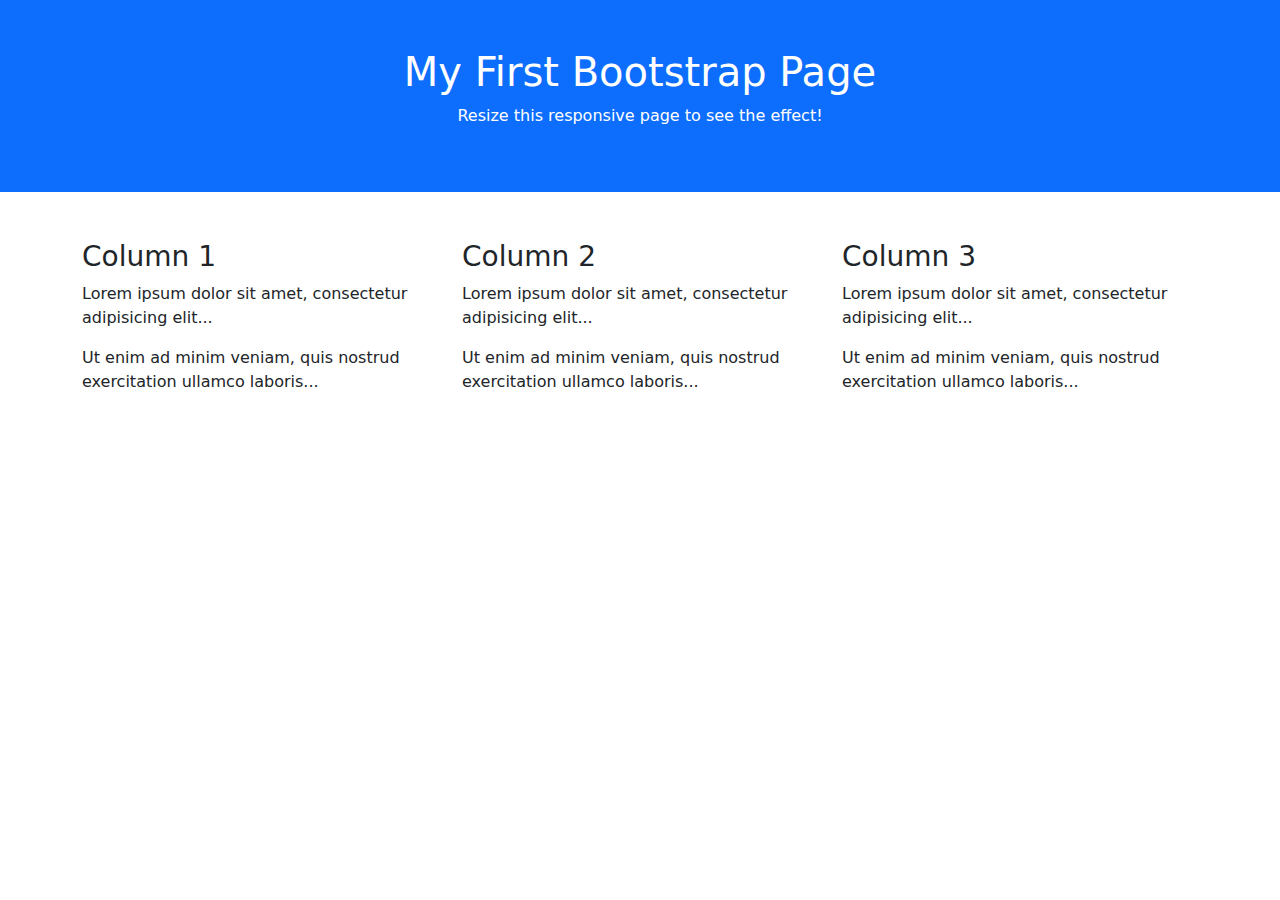
<file: index.html>
<!DOCTYPE html>
<html>
<head>
  <title>Bootstrap 5 Example</title>
  <meta charset="utf-8">
  <meta name="viewport" content="width=device-width, initial-scale=1">
  <link href="https://cdn.jsdelivr.net/npm/bootstrap@5.3.3/dist/css/bootstrap.min.css" rel="stylesheet">
  <script src="https://cdn.jsdelivr.net/npm/bootstrap@5.3.3/dist/js/bootstrap.bundle.min.js"></script>
</head>
<body>

<div class="container-fluid p-5 bg-primary text-white text-center">
  <h1>My First Bootstrap Page</h1>
  <p>Resize this responsive page to see the effect!</p> 
</div>
  
<div class="container mt-5">
  <div class="row">
    <div class="col-sm-4">
      <h3>Column 1</h3>
      <p>Lorem ipsum dolor sit amet, consectetur adipisicing elit...</p>
      <p>Ut enim ad minim veniam, quis nostrud exercitation ullamco laboris...</p>
    </div>
    <div class="col-sm-4">
      <h3>Column 2</h3>
      <p>Lorem ipsum dolor sit amet, consectetur adipisicing elit...</p>
      <p>Ut enim ad minim veniam, quis nostrud exercitation ullamco laboris...</p>
    </div>
    <div class="col-sm-4">
      <h3>Column 3</h3>        
      <p>Lorem ipsum dolor sit amet, consectetur adipisicing elit...</p>
      <p>Ut enim ad minim veniam, quis nostrud exercitation ullamco laboris...</p>
    </div>
  </div>
</div>

</body>
</html>
</file>
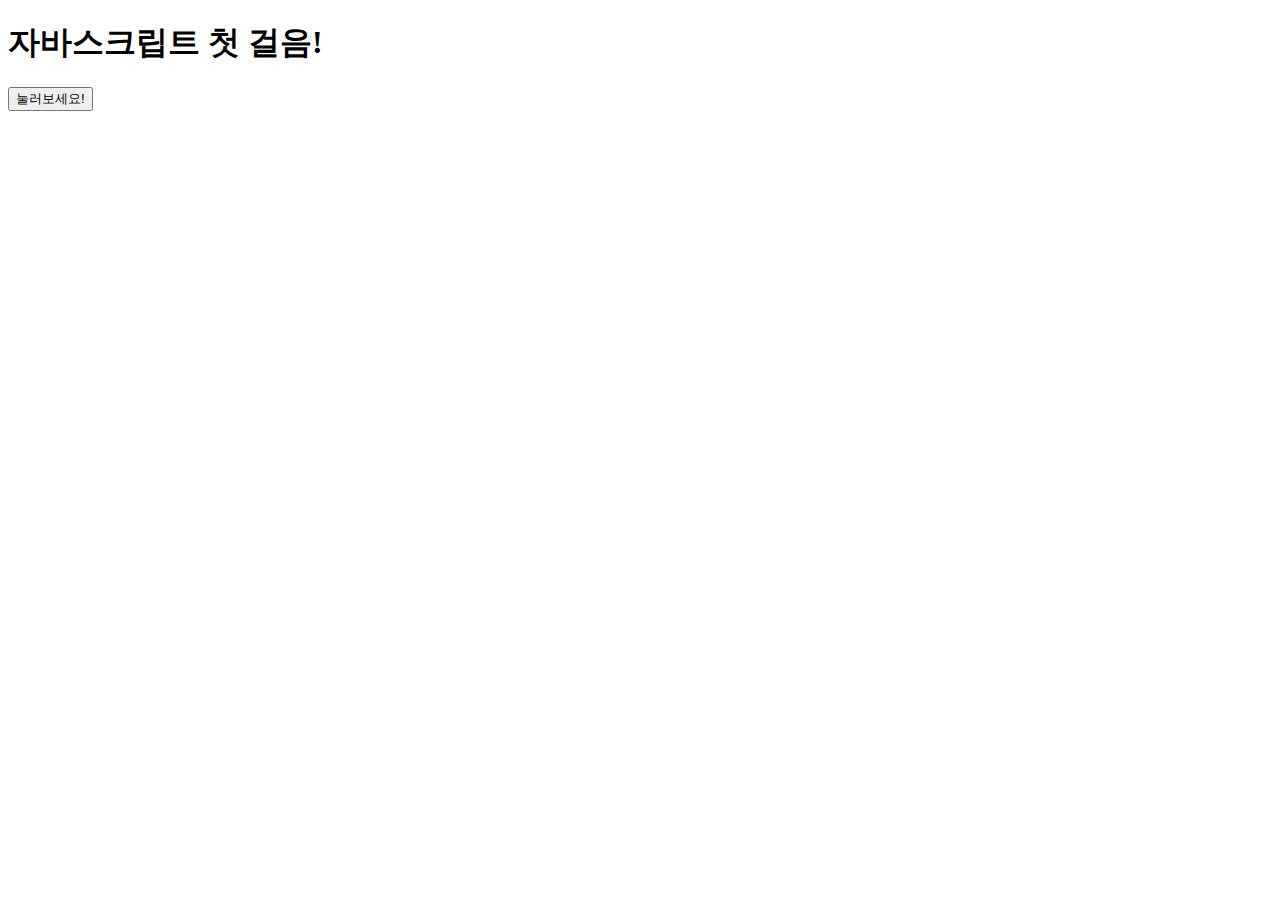
<file: ex1.html>
<!DOCTYPE html>
<html>
<head>
  <title>자바스크립트 첫 예제</title>
</head>
<body>

  <h1>자바스크립트 첫 걸음!</h1>
  <button onclick="sayHello()">눌러보세요!</button>
  <p id="greeting"></p>

  <script>
    function sayHello() {
      document.getElementById("greeting").innerText = "안녕하세요! 자바스크립트를 배우고 있어요!";
    }
  </script>

</body>
</html>
</file>
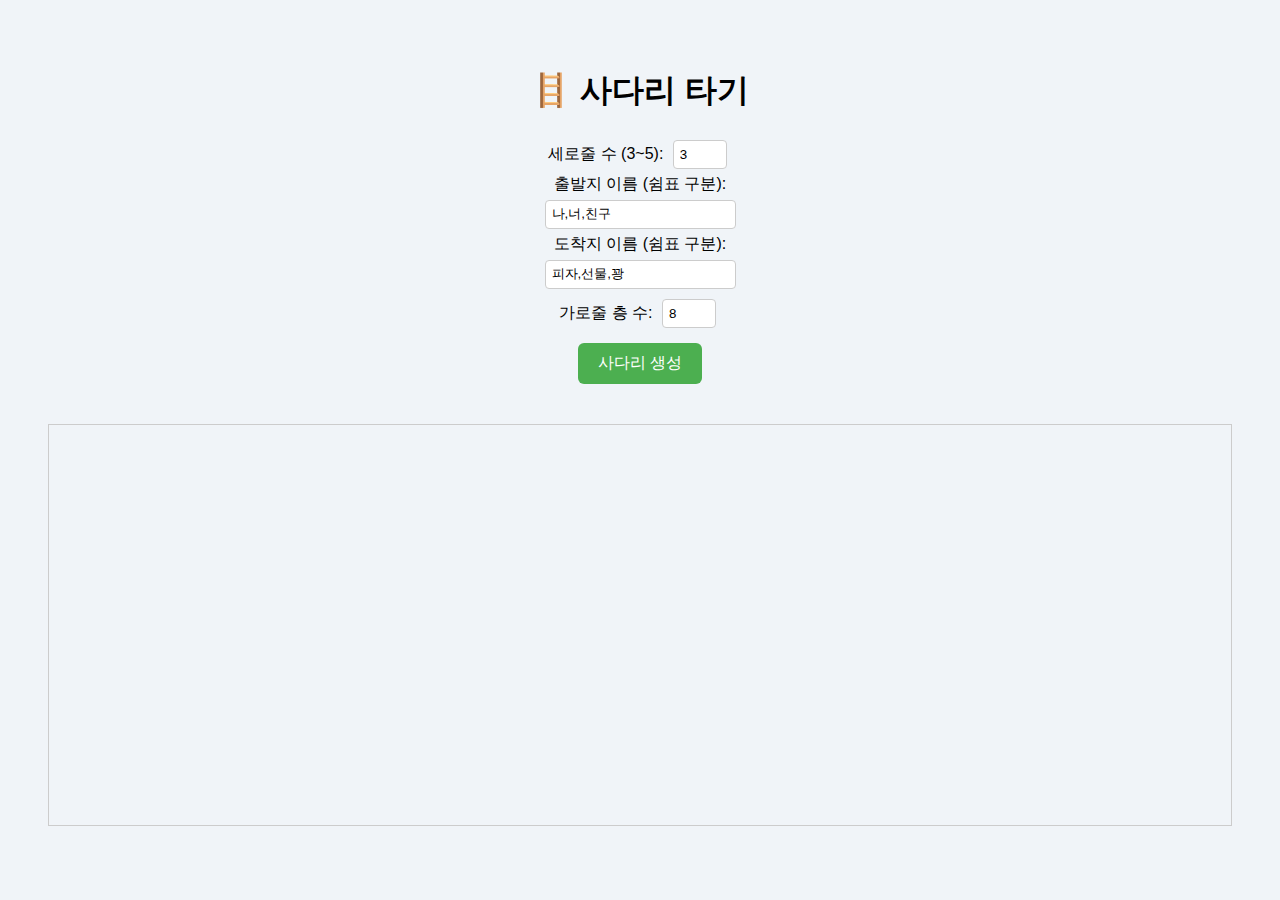
<file: game.html>
<!DOCTYPE html>
<html lang="ko">
<head>
  <meta charset="UTF-8">
  <title>정확한 애니메이션 사다리 타기</title>
  <style>
    body {
      font-family: 'Segoe UI', sans-serif;
      background: #f0f4f8;
      text-align: center;
      padding: 40px;
    }
    input {
      padding: 6px;
      margin: 5px;
      border: 1px solid #ccc;
      border-radius: 4px;
    }
    button {
      padding: 10px 20px;
      background-color: #4CAF50;
      color: white;
      border: none;
      border-radius: 6px;
      font-size: 16px;
      cursor: pointer;
      margin-top: 10px;
    }
    button:hover {
      background-color: #45a049;
    }
    .ladder {
      display: flex;
      justify-content: center;
      margin-top: 40px;
      gap: 0;
      position: relative;
      height: 400px;
      border: 1px solid #ccc;
    }
    .column {
      position: relative;
      width: 100px;
      display: flex;
      flex-direction: column;
      align-items: center;
    }
    .start, .end {
      font-weight: bold;
      margin: 8px 0;
      cursor: pointer;
    }
    .line {
      width: 2px;
      background-color: #333;
      height: 400px;
      position: relative;
      overflow: visible;
    }
    .rung {
      height: 2px;
      background-color: #333;
      position: absolute;
      left: 100%;
      width: 100px;
    }
    .dot {
      width: 16px;
      height: 16px;
      border-radius: 50%;
      background-color: red;
      position: absolute;
      z-index: 100;
      transition: top 0.3s, left 0.3s;
    }
    .result {
      font-size: 20px;
      margin-top: 20px;
      color: #FF5722;
    }
  </style>
</head>
<body>
  <h1>🪜 사다리 타기</h1>
  <div>
    <label>세로줄 수 (3~5):</label>
    <input type="number" id="lineCount" value="3" min="3" max="5"><br>

    <label>출발지 이름 (쉼표 구분):</label><br>
    <input type="text" id="startNames" value="나,너,친구"><br>

    <label>도착지 이름 (쉼표 구분):</label><br>
    <input type="text" id="endNames" value="피자,선물,꽝"><br>

    <label>가로줄 층 수:</label>
    <input type="number" id="ladderHeight" value="8" min="5" max="9"><br>

    <button onclick="startGame()">사다리 생성</button>
  </div>
  <div id="ladderArea" class="ladder"></div>
  <div class="result" id="result"></div>

  <script>
    let ladderData = [];
    let finalEnds = [];
    let startNames = [];
    let endNames = [];

    function shuffle(arr) {
      for (let i = arr.length - 1; i > 0; i--) {
        const j = Math.floor(Math.random() * (i + 1));
        [arr[i], arr[j]] = [arr[j], arr[i]];
      }
    }

    function startGame() {
      const lineCount = parseInt(document.getElementById("lineCount").value);
      const height = parseInt(document.getElementById("ladderHeight").value);
      startNames = document.getElementById("startNames").value.split(",").map(v => v.trim());
      endNames = document.getElementById("endNames").value.split(",").map(v => v.trim());

      if (startNames.length !== lineCount || endNames.length !== lineCount) {
        alert("출발지와 도착지 이름 개수는 세로줄 수와 같아야 합니다.");
        return;
      }

      finalEnds = [...endNames];
      shuffle(finalEnds);
      ladderData = [];

      for (let i = 0; i < height; i++) {
        const row = new Array(lineCount - 1).fill(false);
        const rand = Math.floor(Math.random() * row.length);
        row[rand] = true;
        ladderData.push(row);
      }

      drawLadder(height, lineCount);
    }

    function drawLadder(height, lineCount) {
      const ladderArea = document.getElementById("ladderArea");
      ladderArea.innerHTML = "";

      for (let i = 0; i < lineCount; i++) {
        const col = document.createElement("div");
        col.className = "column";

        const start = document.createElement("div");
        start.className = "start";
        start.innerText = startNames[i];
        start.onclick = () => animatePath(i, height);
        col.appendChild(start);

        const line = document.createElement("div");
        line.className = "line";
        line.id = `line-${i}`;
        col.appendChild(line);

        const end = document.createElement("div");
        end.className = "end";
        end.innerText = finalEnds[i];
        col.appendChild(end);

        ladderArea.appendChild(col);
      }

      for (let r = 0; r < ladderData.length; r++) {
        for (let c = 0; c < ladderData[r].length; c++) {
          if (ladderData[r][c]) {
            const leftLine = document.getElementById(`line-${c}`);
            const rung = document.createElement("div");
            rung.className = "rung";
            rung.style.top = `${r * 40}px`;
            leftLine.appendChild(rung);
          }
        }
      }

      document.getElementById("result").innerText = "";
    }

    function getLineCenterX(index) {
      const lineEl = document.getElementById(`line-${index}`);
      const ladderEl = document.getElementById("ladderArea");
      const lineRect = lineEl.getBoundingClientRect();
      const ladderRect = ladderEl.getBoundingClientRect();
      return lineRect.left - ladderRect.left + lineRect.width / 2;
    }

    async function animatePath(startIndex, height) {
      const ladderArea = document.getElementById("ladderArea");
      const dot = document.createElement("div");
      dot.className = "dot";
      ladderArea.appendChild(dot);

      let x = getLineCenterX(startIndex);
      let y = 0;

      dot.style.left = `${x}px`;
      dot.style.top = `${y}px`;

      let pos = startIndex;

      for (let i = 0; i < height; i++) {
        await sleep(300);
        y += 40;
        dot.style.top = `${y}px`;

        if (pos < ladderData[i].length && ladderData[i][pos]) {
          await sleep(300);
          x = getLineCenterX(pos + 1);
          dot.style.left = `${x}px`;
          pos++;
        } else if (pos > 0 && ladderData[i][pos - 1]) {
          await sleep(300);
          x = getLineCenterX(pos - 1);
          dot.style.left = `${x}px`;
          pos--;
        }
      }

      document.getElementById("result").innerText = `🎉 결과: ${finalEnds[pos]}`;
    }

    function sleep(ms) {
      return new Promise(resolve => setTimeout(resolve, ms));
    }
  </script>
</body>
</html>
</file>
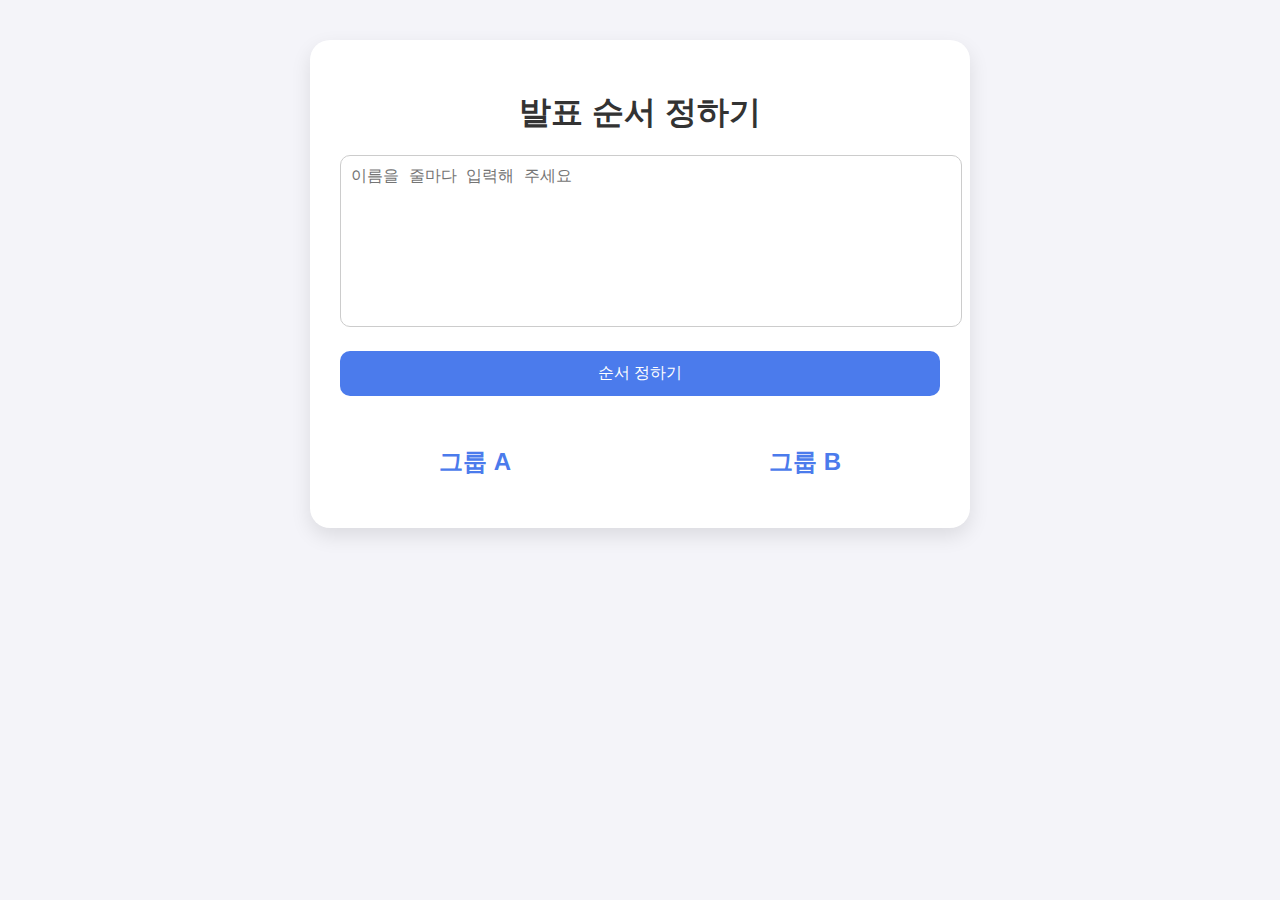
<file: game/choice.html>
<!DOCTYPE html>
<html lang="ko">
<head>
  <meta charset="UTF-8" />
  <meta name="viewport" content="width=device-width, initial-scale=1.0" />
  <title>발표 순서 정하기</title>
  <link rel="stylesheet" href="style.css" />
</head>
<body>
  <div class="container">
    <h1>발표 순서 정하기</h1>
    <textarea id="nameInput" placeholder="이름을 줄마다 입력해 주세요"></textarea>
    <button onclick="assignGroups()">순서 정하기</button>
    
    <div class="results">
      <div class="group">
        <h2>그룹 A</h2>
        <ul id="groupAList"></ul>
      </div>
      <div class="group">
        <h2>그룹 B</h2>
        <ul id="groupBList"></ul>
      </div>
    </div>
  </div>

  <script src="script.js"></script>
</body>
</html>
</file>
<file: game/style.css>
body {
    font-family: 'Segoe UI', sans-serif;
    background: #f4f4f9;
    display: flex;
    justify-content: center;
    padding: 40px;
    margin: 0;
  }
  
  .container {
    width: 600px;
    background: white;
    padding: 30px;
    border-radius: 20px;
    box-shadow: 0 8px 20px rgba(0, 0, 0, 0.1);
  }
  
  h1 {
    text-align: center;
    margin-bottom: 20px;
    color: #333;
  }
  
  textarea {
    width: 100%;
    height: 150px;
    padding: 10px;
    font-size: 16px;
    resize: none;
    border: 1px solid #ccc;
    border-radius: 10px;
  }
  
  button {
    margin-top: 20px;
    width: 100%;
    padding: 12px;
    font-size: 16px;
    background-color: #4b7bec;
    color: white;
    border: none;
    border-radius: 10px;
    cursor: pointer;
    transition: 0.3s;
  }
  
  button:hover {
    background-color: #3867d6;
  }
  
  .results {
    display: flex;
    justify-content: space-between;
    margin-top: 30px;
  }
  
  .group {
    width: 45%;
  }
  
  .group h2 {
    text-align: center;
    color: #4b7bec;
  }
  
  ul {
    list-style: none;
    padding: 0;
  }
  
  li {
    background: #f1f2f6;
    padding: 8px;
    margin: 5px 0;
    border-radius: 6px;
    text-align: center;
  }
</file>
